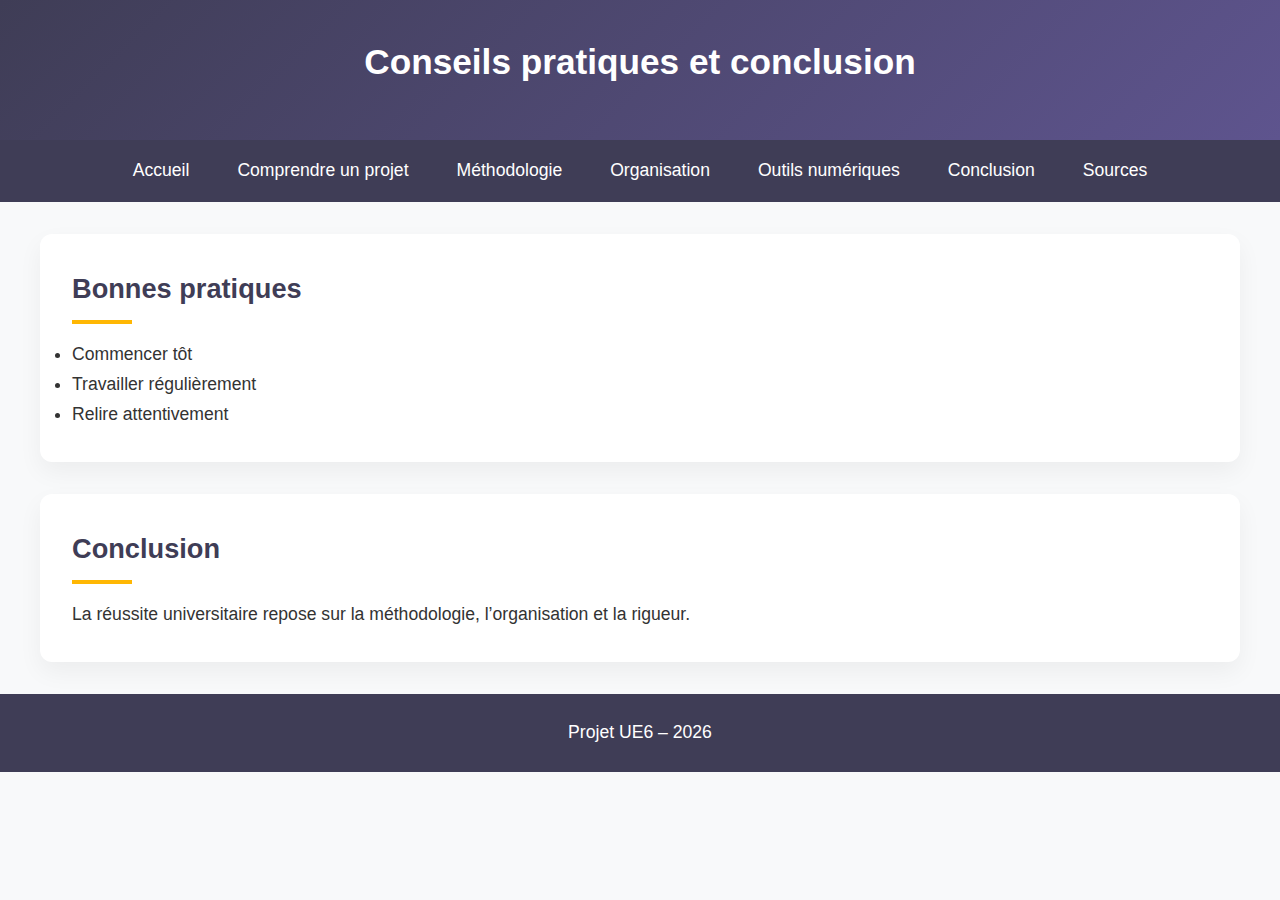
<file: conclusion.html>
<!DOCTYPE html>
<html lang="fr">
<head>
    <meta charset="UTF-8">
    <title>Conseils et conclusion</title>
    <link rel="stylesheet" href="style.css">
</head>

<body>

<header>
    <h1>Conseils pratiques et conclusion</h1>
</header>

<nav>
    <ul>
        <li><a href="index.html">Accueil</a></li>
        <li><a href="projet.html">Comprendre un projet</a></li>
        <li><a href="methodologie.html">Méthodologie</a></li>
        <li><a href="organisation.html">Organisation</a></li>
        <li><a href="outils.html">Outils numériques</a></li>
        <li><a href="conclusion.html">Conclusion</a></li>
        <li><a href="sources.html">Sources</a></li>
    </ul>
</nav>

<main>

<section>
    <h2>Bonnes pratiques</h2>
    <ul>
        <li>Commencer tôt</li>
        <li>Travailler régulièrement</li>
        <li>Relire attentivement</li>
    </ul>
</section>

<section>
    <h2>Conclusion</h2>
    <p>
        La réussite universitaire repose sur la méthodologie,
        l’organisation et la rigueur.
    </p>
</section>

</main>

<footer>
    <p>Projet UE6 – 2026</p>
</footer>

</body>
</html>
</file>
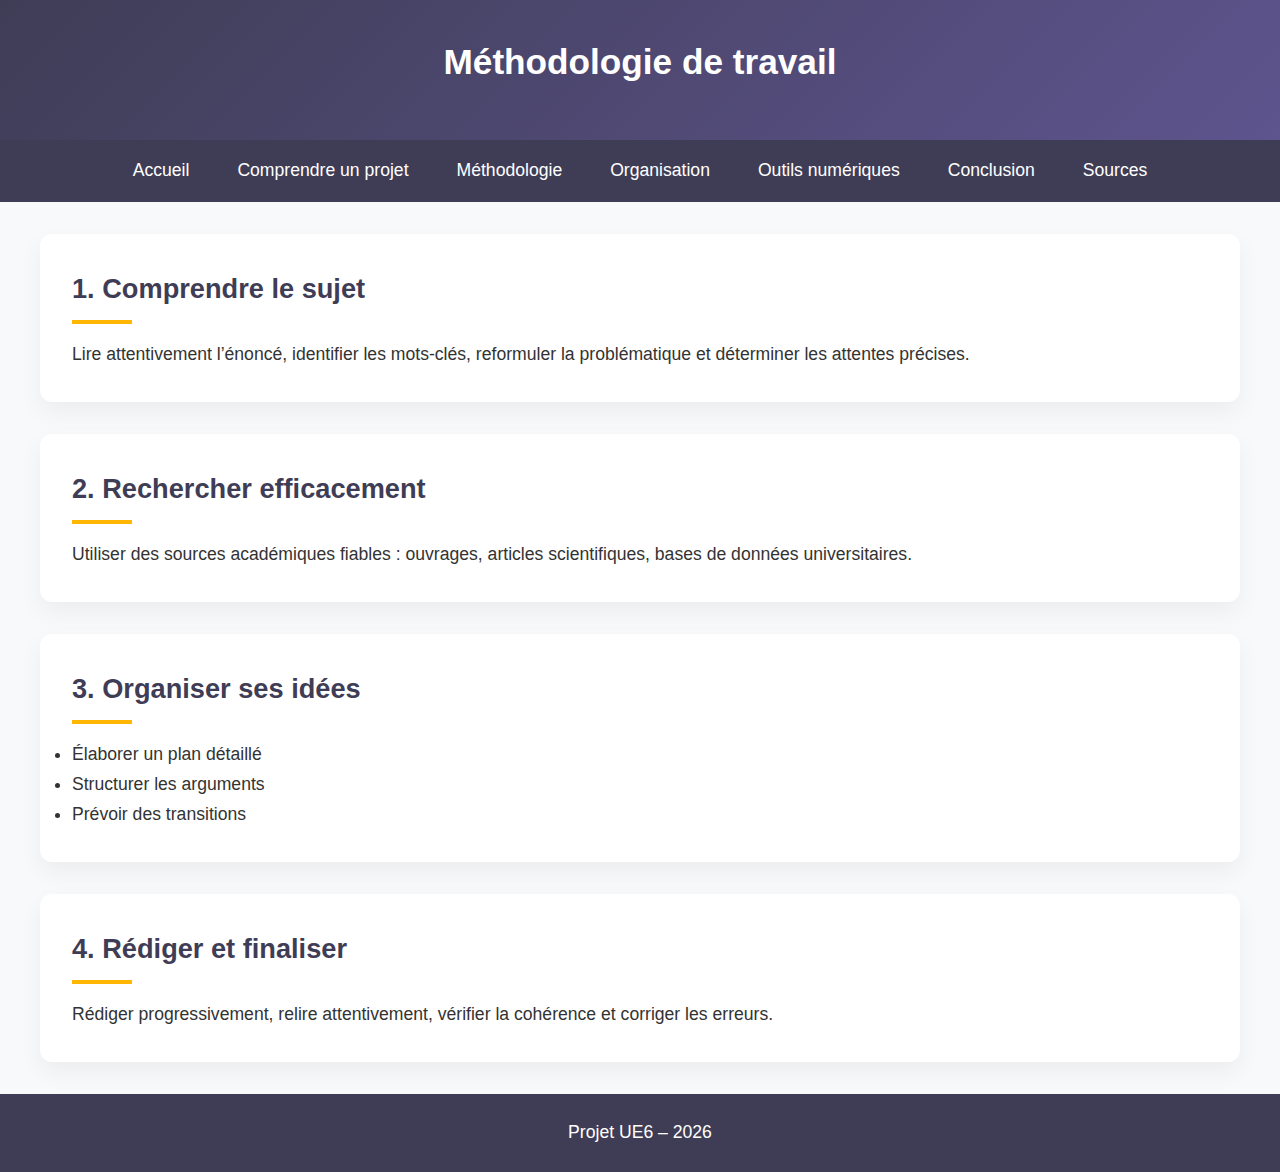
<file: methodologie.html>
<!DOCTYPE html>
<html lang="fr">
<head>
    <meta charset="UTF-8">
    <title>Méthodologie de travail</title>
    <link rel="stylesheet" href="style.css">
</head>

<body>

<header>
    <h1>Méthodologie de travail</h1>
</header>

<nav>
    <ul>
        <li><a href="index.html">Accueil</a></li>
        <li><a href="projet.html">Comprendre un projet</a></li>
        <li><a href="methodologie.html">Méthodologie</a></li>
        <li><a href="organisation.html">Organisation</a></li>
        <li><a href="outils.html">Outils numériques</a></li>
        <li><a href="conclusion.html">Conclusion</a></li>
        <li><a href="sources.html">Sources</a></li>
    </ul>
</nav>

<main>

<section>
    <h2>1. Comprendre le sujet</h2>
    <p>
        Lire attentivement l’énoncé, identifier les mots-clés,
        reformuler la problématique et déterminer les attentes précises.
    </p>
</section>

<section>
    <h2>2. Rechercher efficacement</h2>
    <p>
        Utiliser des sources académiques fiables :
        ouvrages, articles scientifiques, bases de données universitaires.
    </p>
</section>

<section>
    <h2>3. Organiser ses idées</h2>
    <ul>
        <li>Élaborer un plan détaillé</li>
        <li>Structurer les arguments</li>
        <li>Prévoir des transitions</li>
    </ul>
</section>

<section>
    <h2>4. Rédiger et finaliser</h2>
    <p>
        Rédiger progressivement, relire attentivement,
        vérifier la cohérence et corriger les erreurs.
    </p>
</section>

</main>

<footer>
    <p>Projet UE6 – 2026</p>
</footer>

</body>

</html>
</file>
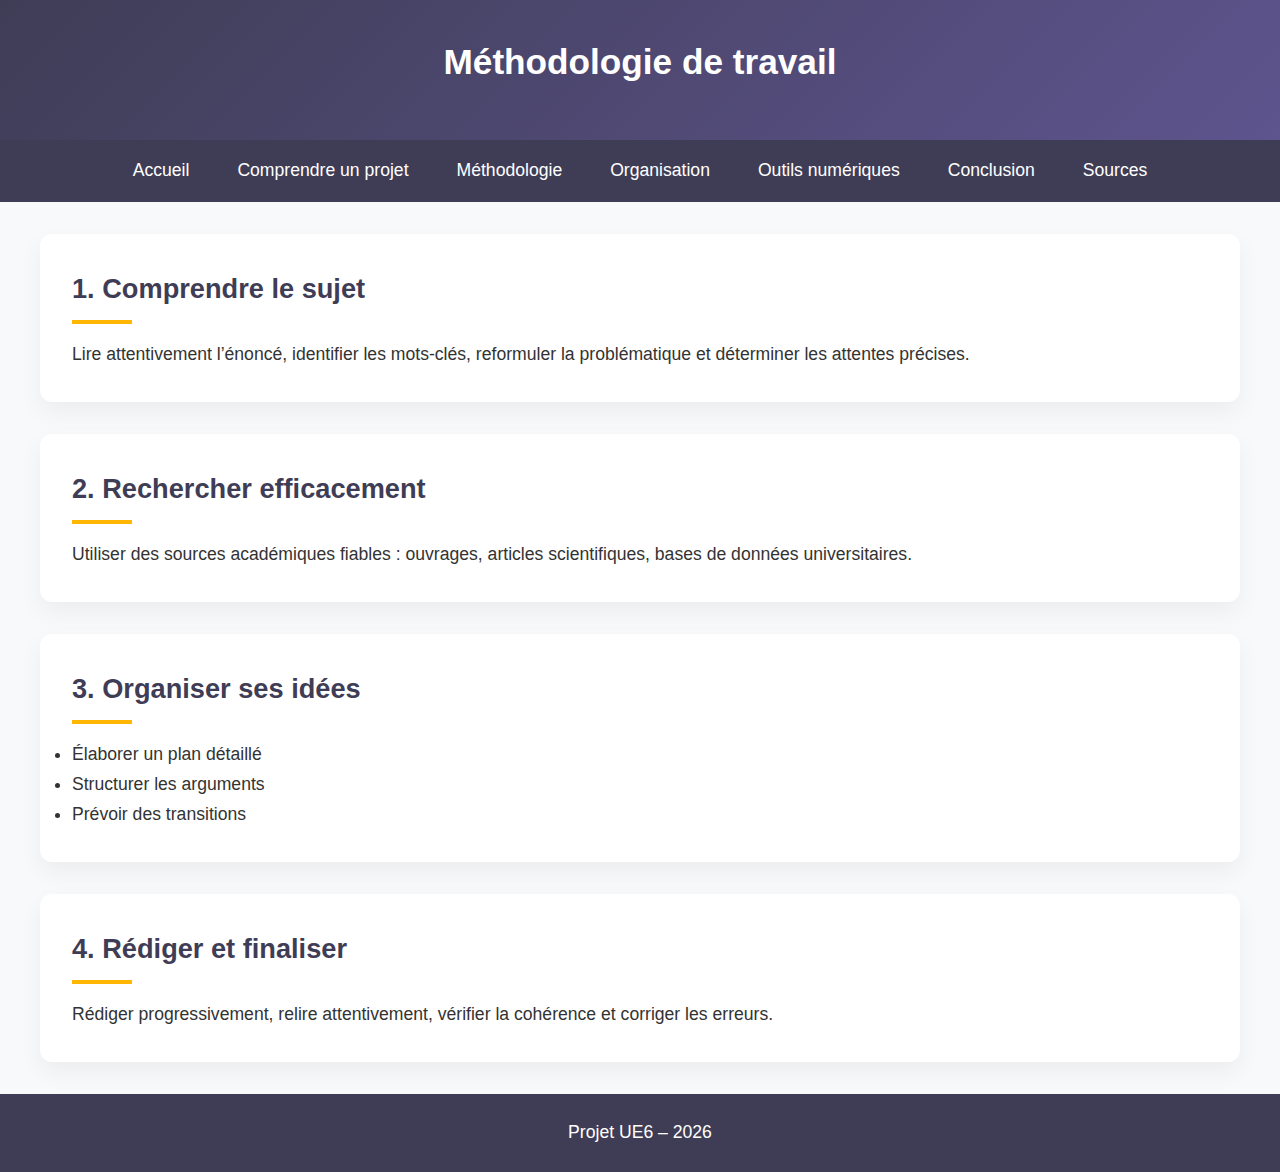
<file: méthodologie.html>
<!DOCTYPE html>
<html lang="fr">
<head>
    <meta charset="UTF-8">
    <title>Méthodologie de travail</title>
    <link rel="stylesheet" href="style.css">
</head>

<body>

<header>
    <h1>Méthodologie de travail</h1>
</header>

<nav>
    <ul>
        <li><a href="index.html">Accueil</a></li>
        <li><a href="projet.html">Comprendre un projet</a></li>
        <li><a href="methodologie.html">Méthodologie</a></li>
        <li><a href="organisation.html">Organisation</a></li>
        <li><a href="outils.html">Outils numériques</a></li>
        <li><a href="conclusion.html">Conclusion</a></li>
        <li><a href="sources.html">Sources</a></li>
    </ul>
</nav>

<main>

<section>
    <h2>1. Comprendre le sujet</h2>
    <p>
        Lire attentivement l’énoncé, identifier les mots-clés,
        reformuler la problématique et déterminer les attentes précises.
    </p>
</section>

<section>
    <h2>2. Rechercher efficacement</h2>
    <p>
        Utiliser des sources académiques fiables :
        ouvrages, articles scientifiques, bases de données universitaires.
    </p>
</section>

<section>
    <h2>3. Organiser ses idées</h2>
    <ul>
        <li>Élaborer un plan détaillé</li>
        <li>Structurer les arguments</li>
        <li>Prévoir des transitions</li>
    </ul>
</section>

<section>
    <h2>4. Rédiger et finaliser</h2>
    <p>
        Rédiger progressivement, relire attentivement,
        vérifier la cohérence et corriger les erreurs.
    </p>
</section>

</main>

<footer>
    <p>Projet UE6 – 2026</p>
</footer>

</body>
</html>
</file>
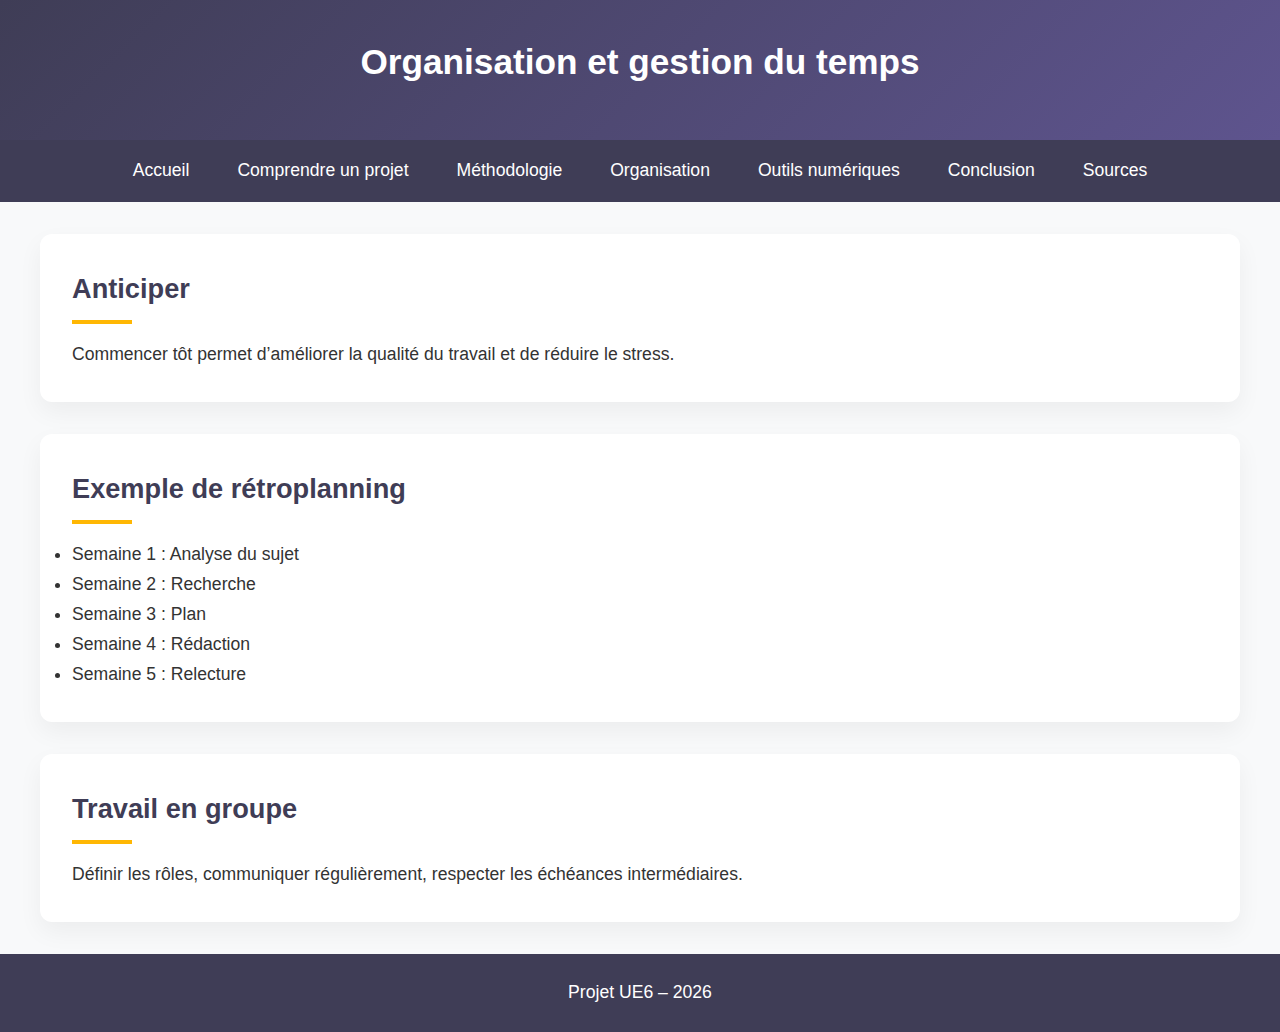
<file: organisation.html>
<!DOCTYPE html>
<html lang="fr">
<head>
    <meta charset="UTF-8">
    <title>Organisation et gestion du temps</title>
    <link rel="stylesheet" href="style.css">
</head>

<body>

<header>
    <h1>Organisation et gestion du temps</h1>
</header>

<nav>
    <ul>
        <li><a href="index.html">Accueil</a></li>
        <li><a href="projet.html">Comprendre un projet</a></li>
        <li><a href="methodologie.html">Méthodologie</a></li>
        <li><a href="organisation.html">Organisation</a></li>
        <li><a href="outils.html">Outils numériques</a></li>
        <li><a href="conclusion.html">Conclusion</a></li>
        <li><a href="sources.html">Sources</a></li>
    </ul>
</nav>

<main>

<section>
    <h2>Anticiper</h2>
    <p>
        Commencer tôt permet d’améliorer la qualité du travail
        et de réduire le stress.
    </p>
</section>

<section>
    <h2>Exemple de rétroplanning</h2>
    <ul>
        <li>Semaine 1 : Analyse du sujet</li>
        <li>Semaine 2 : Recherche</li>
        <li>Semaine 3 : Plan</li>
        <li>Semaine 4 : Rédaction</li>
        <li>Semaine 5 : Relecture</li>
    </ul>
</section>

<section>
    <h2>Travail en groupe</h2>
    <p>
        Définir les rôles, communiquer régulièrement,
        respecter les échéances intermédiaires.
    </p>
</section>

</main>

<footer>
    <p>Projet UE6 – 2026</p>
</footer>

</body>
</html>
</file>
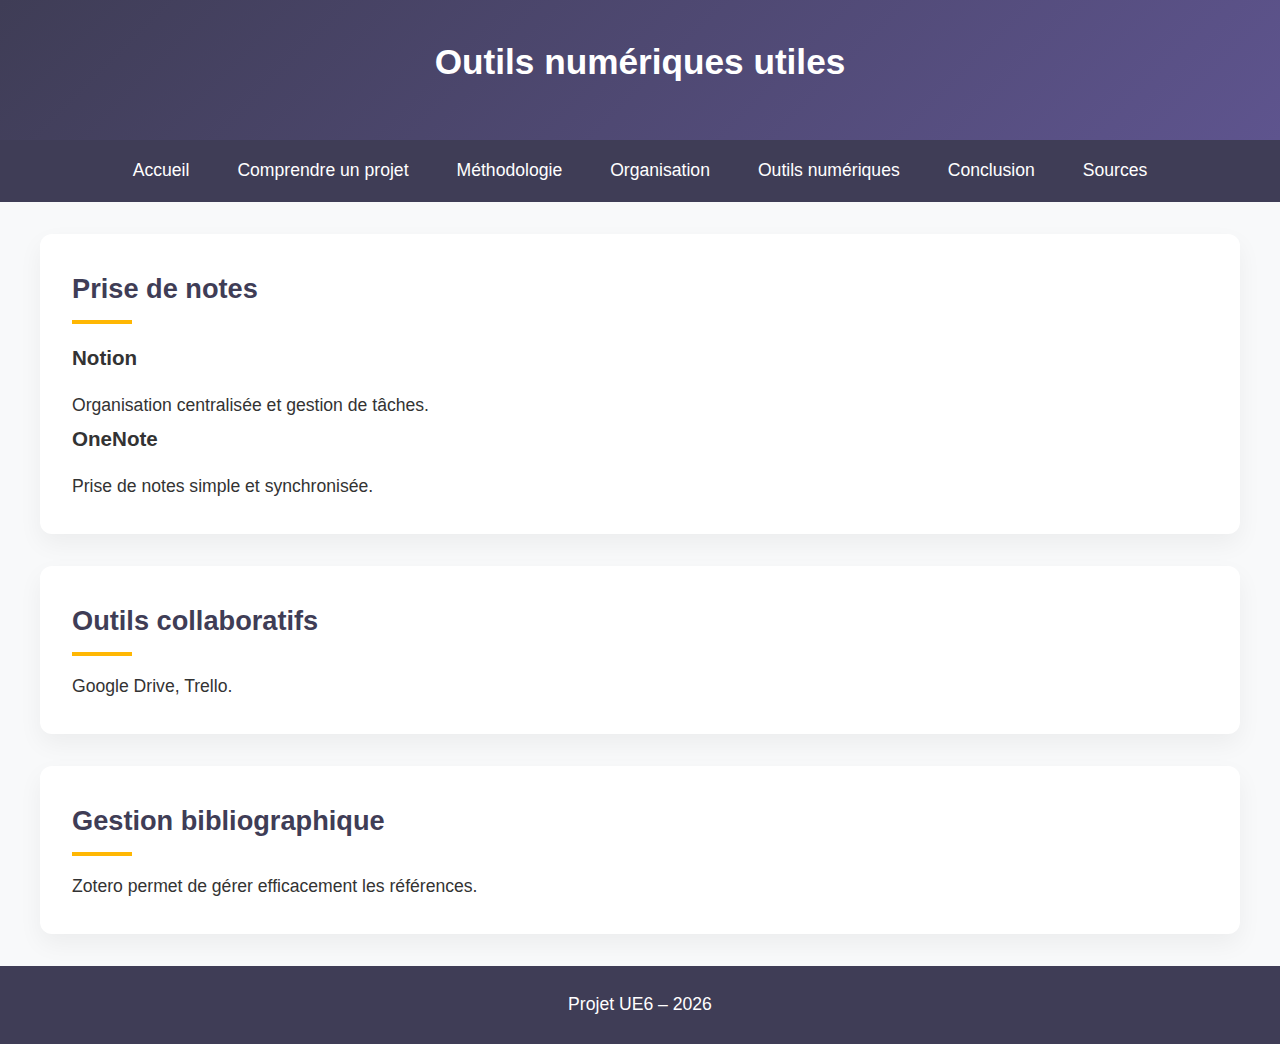
<file: outils.html>
<!DOCTYPE html>
<html lang="fr">
<head>
    <meta charset="UTF-8">
    <title>Outils numériques</title>
    <link rel="stylesheet" href="style.css">
</head>

<body>

<header>
    <h1>Outils numériques utiles</h1>
</header>

<nav>
    <ul>
        <li><a href="index.html">Accueil</a></li>
        <li><a href="projet.html">Comprendre un projet</a></li>
        <li><a href="methodologie.html">Méthodologie</a></li>
        <li><a href="organisation.html">Organisation</a></li>
        <li><a href="outils.html">Outils numériques</a></li>
        <li><a href="conclusion.html">Conclusion</a></li>
        <li><a href="sources.html">Sources</a></li>
    </ul>
</nav>

<main>

<section>
    <h2>Prise de notes</h2>
    <article>
        <h3>Notion</h3>
        <p>Organisation centralisée et gestion de tâches.</p>
    </article>

    <article>
        <h3>OneNote</h3>
        <p>Prise de notes simple et synchronisée.</p>
    </article>
</section>

<section>
    <h2>Outils collaboratifs</h2>
    <p>Google Drive, Trello.</p>
</section>

<section>
    <h2>Gestion bibliographique</h2>
    <p>Zotero permet de gérer efficacement les références.</p>
</section>

</main>

<footer>
    <p>Projet UE6 – 2026</p>
</footer>

</body>
</html>
</file>
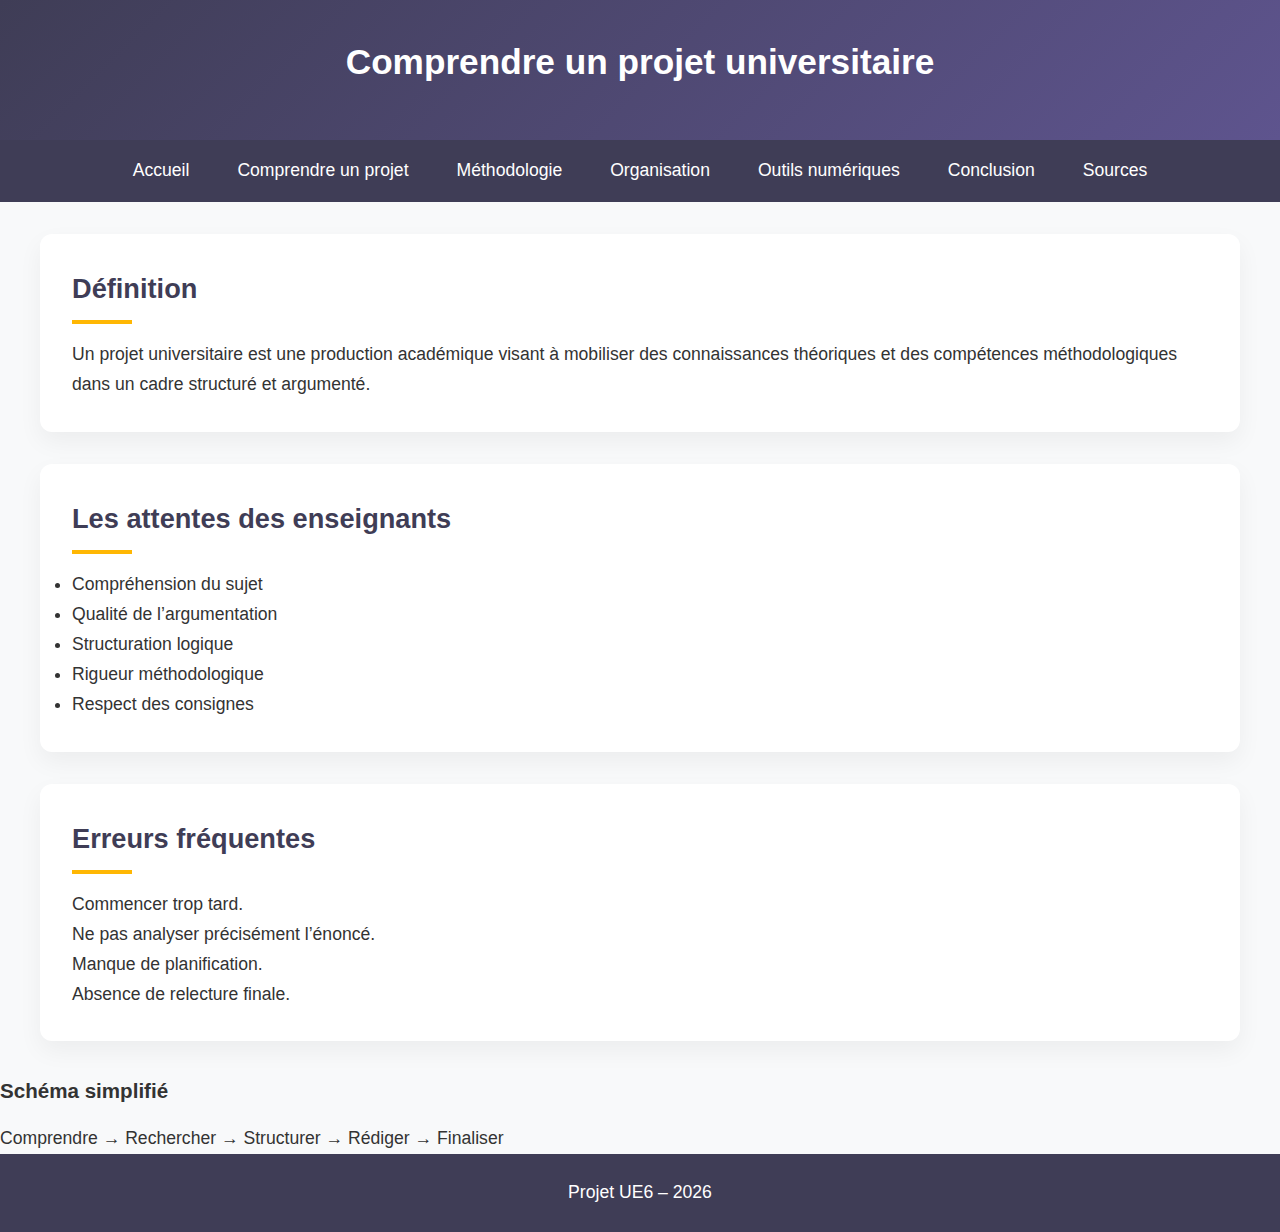
<file: projet.html>
<!DOCTYPE html>
<html lang="fr">
<head>
    <meta charset="UTF-8">
    <title>Comprendre un projet universitaire</title>
    <link rel="stylesheet" href="style.css">
</head>

<body>

<header>
    <h1>Comprendre un projet universitaire</h1>
</header>

<nav>
    <!-- Navigation identique sur toutes les pages -->
    <ul>
        <li><a href="index.html">Accueil</a></li>
        <li><a href="projet.html">Comprendre un projet</a></li>
        <li><a href="methodologie.html">Méthodologie</a></li>
        <li><a href="organisation.html">Organisation</a></li>
        <li><a href="outils.html">Outils numériques</a></li>
        <li><a href="conclusion.html">Conclusion</a></li>
        <li><a href="sources.html">Sources</a></li>
    </ul>
</nav>

<main>

<section>
    <h2>Définition</h2>
    <p>
        Un projet universitaire est une production académique visant à mobiliser
        des connaissances théoriques et des compétences méthodologiques
        dans un cadre structuré et argumenté.
    </p>
</section>

<section>
    <h2>Les attentes des enseignants</h2>
    <ul>
        <li>Compréhension du sujet</li>
        <li>Qualité de l’argumentation</li>
        <li>Structuration logique</li>
        <li>Rigueur méthodologique</li>
        <li>Respect des consignes</li>
    </ul>
</section>

<section>
    <h2>Erreurs fréquentes</h2>
    <article>
        <p>Commencer trop tard.</p>
        <p>Ne pas analyser précisément l’énoncé.</p>
        <p>Manque de planification.</p>
        <p>Absence de relecture finale.</p>
    </article>
</section>

<aside>
    <h3>Schéma simplifié</h3>
    <p>Comprendre → Rechercher → Structurer → Rédiger → Finaliser</p>
</aside>

</main>

<footer>
    <p>Projet UE6 – 2026</p>
</footer>

</body>
</html>
</file>
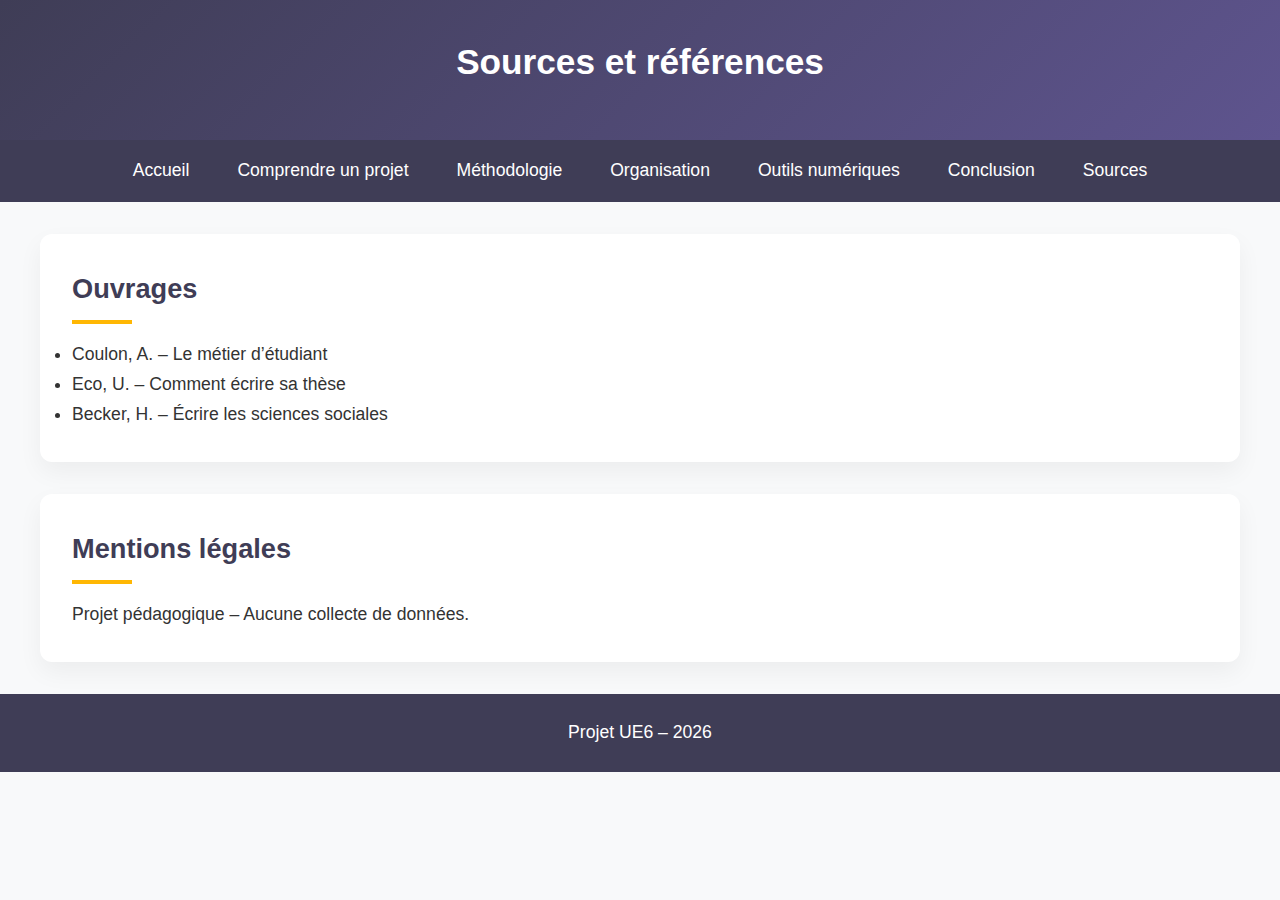
<file: sources.html>
<!DOCTYPE html>
<html lang="fr">
<head>
    <meta charset="UTF-8">
    <title>Sources</title>
    <link rel="stylesheet" href="style.css">
</head>

<body>

<header>
    <h1>Sources et références</h1>
</header>

<nav>
    <ul>
        <li><a href="index.html">Accueil</a></li>
        <li><a href="projet.html">Comprendre un projet</a></li>
        <li><a href="methodologie.html">Méthodologie</a></li>
        <li><a href="organisation.html">Organisation</a></li>
        <li><a href="outils.html">Outils numériques</a></li>
        <li><a href="conclusion.html">Conclusion</a></li>
        <li><a href="sources.html">Sources</a></li>
    </ul>
</nav>

<main>

<section>
    <h2>Ouvrages</h2>
    <ul>
        <li>Coulon, A. – Le métier d’étudiant</li>
        <li>Eco, U. – Comment écrire sa thèse</li>
        <li>Becker, H. – Écrire les sciences sociales</li>
    </ul>
</section>

<section>
    <h2>Mentions légales</h2>
    <p>Projet pédagogique – Aucune collecte de données.</p>
</section>

</main>

<footer>
    <p>Projet UE6 – 2026</p>
</footer>

</body>
</html>
</file>
<file: style.css>
/* =============================
   1. RESET & BASE
   ============================= */

* {
    margin: 0;
    padding: 0;
    box-sizing: border-box;
}

:root {
    --primary: #3F3D56;
    --secondary: #F8F9FA;
    --accent: #FFB703;
    --text: #333;
    --max-width: 1200px;
}

/* Animation douce globale */
body {
    font-family: "Segoe UI", Arial, sans-serif;
    background: var(--secondary);
    color: var(--text);
    line-height: 1.7;
    font-size: 1rem;

    animation: fadeInBody 0.8s ease-in-out;
}

/* Animation d’apparition */
@keyframes fadeInBody {
    from { opacity: 0; }
    to { opacity: 1; }
}


/* =============================
   2. TYPOGRAPHIE HIÉRARCHISÉE
   ============================= */

h1, h2, h3 {
    font-weight: 700;
    margin-bottom: 1rem;
}

h1 {
    font-size: 2.2rem;
    color: white;
}

h2 {
    font-size: 1.7rem;
    color: var(--primary);
    position: relative;
}

/* Ligne décorative animée sous les h2 */
h2::after {
    content: "";
    width: 60px;
    height: 4px;
    background: var(--accent);
    display: block;
    margin-top: 8px;
    transition: width 0.3s ease;
}

h2:hover::after {
    width: 120px;
}


/* =============================
   3. HEADER
   ============================= */

header {
    background: linear-gradient(135deg, var(--primary), #5E548E);
    padding: 2rem;
    text-align: center;
    color: white;
}


/* =============================
   4. NAVIGATION FLEXBOX
   ============================= */

nav ul {
    list-style: none;
    display: flex;
    justify-content: center;
    flex-wrap: wrap;
    gap: 1rem;
    padding: 1rem;
    background: var(--primary);
}

nav a {
    text-decoration: none;
    color: white;
    padding: 0.6rem 1rem;
    border-radius: 6px;
    transition: all 0.3s ease;
}

nav a:hover {
    background: var(--accent);
    color: black;
    transform: translateY(-2px);
}


/* =============================
   5. SECTIONS (EFFET CARTE)
   ============================= */

section {
    background: white;
    margin: 2rem auto;
    padding: 2rem;
    max-width: var(--max-width);
    border-radius: 12px;
    box-shadow: 0 10px 25px rgba(0,0,0,0.05);

    transition: transform 0.3s ease, box-shadow 0.3s ease;
}

section:hover {
    transform: translateY(-4px);
    box-shadow: 0 15px 30px rgba(0,0,0,0.08);
}


/* =============================
   6. GRILLE POUR OUTILS
   ============================= */

.grille {
    display: grid;
    grid-template-columns: repeat(auto-fit, minmax(280px, 1fr));
    gap: 1.5rem;
}

.carte {
    padding: 1.5rem;
    border-radius: 10px;
    background: var(--secondary);
    transition: transform 0.3s ease;
}

.carte:hover {
    transform: scale(1.03);
}


/* =============================
   7. IMAGES RESPONSIVES
   ============================= */

img {
    max-width: 100%;
    border-radius: 10px;
    margin-top: 1rem;
    transition: transform 0.4s ease;
}

img:hover {
    transform: scale(1.02);
}


/* =============================
   8. ENCADRÉS PÉDAGOGIQUES
   ============================= */

.encadre {
    background: #FFF4D6;
    border-left: 6px solid var(--accent);
    padding: 1.2rem;
    margin: 1.5rem 0;
}


/* =============================
   9. FOOTER
   ============================= */

footer {
    background: var(--primary);
    color: white;
    text-align: center;
    padding: 1.5rem;
}


/* =============================
   10. RESPONSIVE DESIGN
   ============================= */

@media (min-width: 768px) {

    body {
        font-size: 1.05rem;
    }

}

@media (min-width: 1024px) {

    body {
        font-size: 1.1rem;
    }


}
</file>
